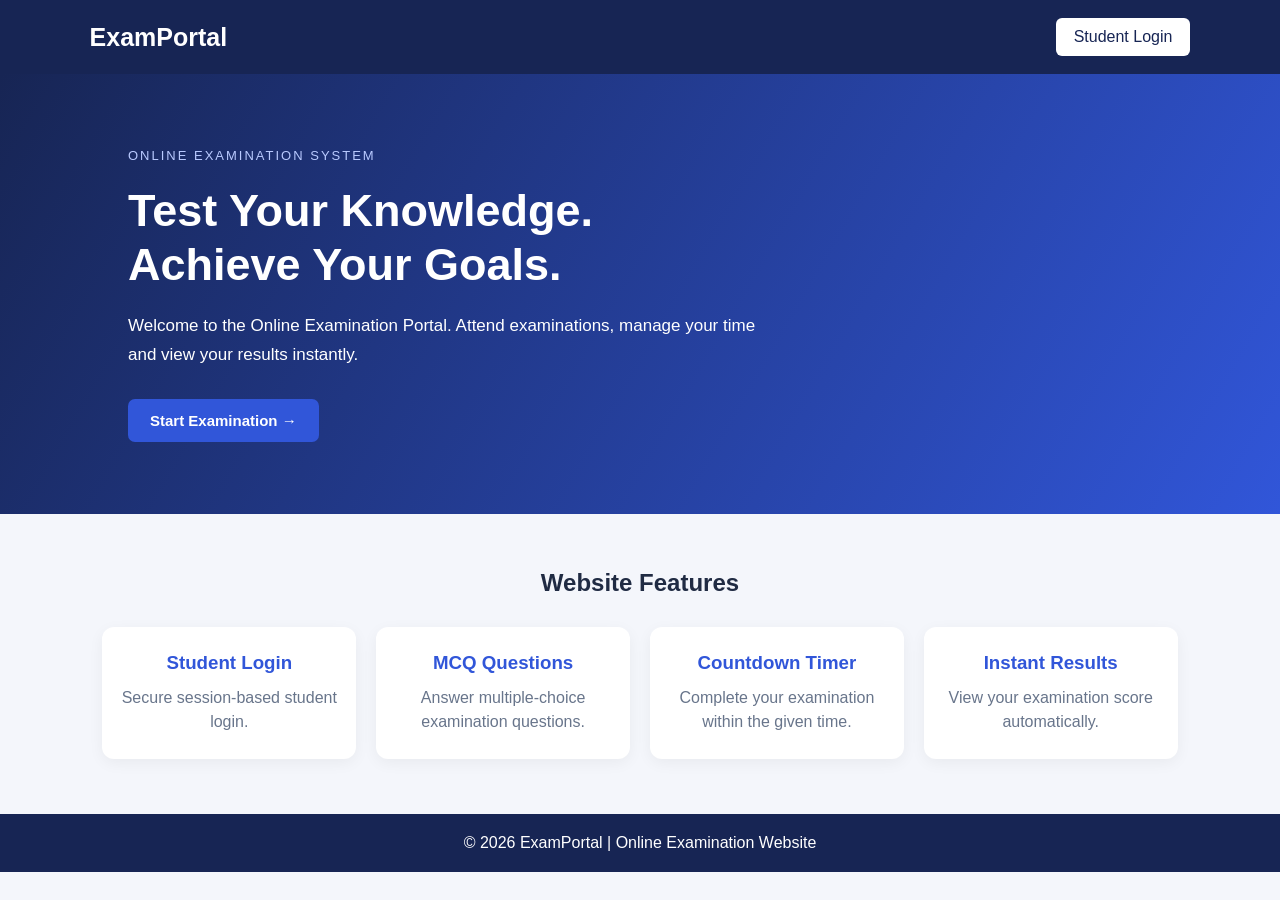
<file: Online-Examination-Website/index.html>
<!DOCTYPE html>
<html lang="en">
<head>
    <meta charset="UTF-8">
    <meta name="viewport" content="width=device-width, initial-scale=1.0">
    <title>Online Examination System</title>
    <link rel="stylesheet" href="css/style.css">
</head>
<body>

    <header class="navbar">
        <h2>ExamPortal</h2>
        <a href="login.html" class="nav-btn">Student Login</a>
    </header>

    <section class="hero">
        <div class="hero-content">
            <span class="tag">ONLINE EXAMINATION SYSTEM</span>
            <h1>Test Your Knowledge.<br>Achieve Your Goals.</h1>
            <p>
                Welcome to the Online Examination Portal.
                Attend examinations, manage your time and
                view your results instantly.
            </p>
            <a href="login.html" class="primary-btn">Start Examination →</a>
        </div>
    </section>

    <section class="features">
        <h2>Website Features</h2>

        <div class="feature-container">
            <div class="feature-card">
                <h3>Student Login</h3>
                <p>Secure session-based student login.</p>
            </div>

            <div class="feature-card">
                <h3>MCQ Questions</h3>
                <p>Answer multiple-choice examination questions.</p>
            </div>

            <div class="feature-card">
                <h3>Countdown Timer</h3>
                <p>Complete your examination within the given time.</p>
            </div>

            <div class="feature-card">
                <h3>Instant Results</h3>
                <p>View your examination score automatically.</p>
            </div>
        </div>
    </section>

    <footer>
        <p>© 2026 ExamPortal | Online Examination Website</p>
    </footer>

</body>
</html>
</file>
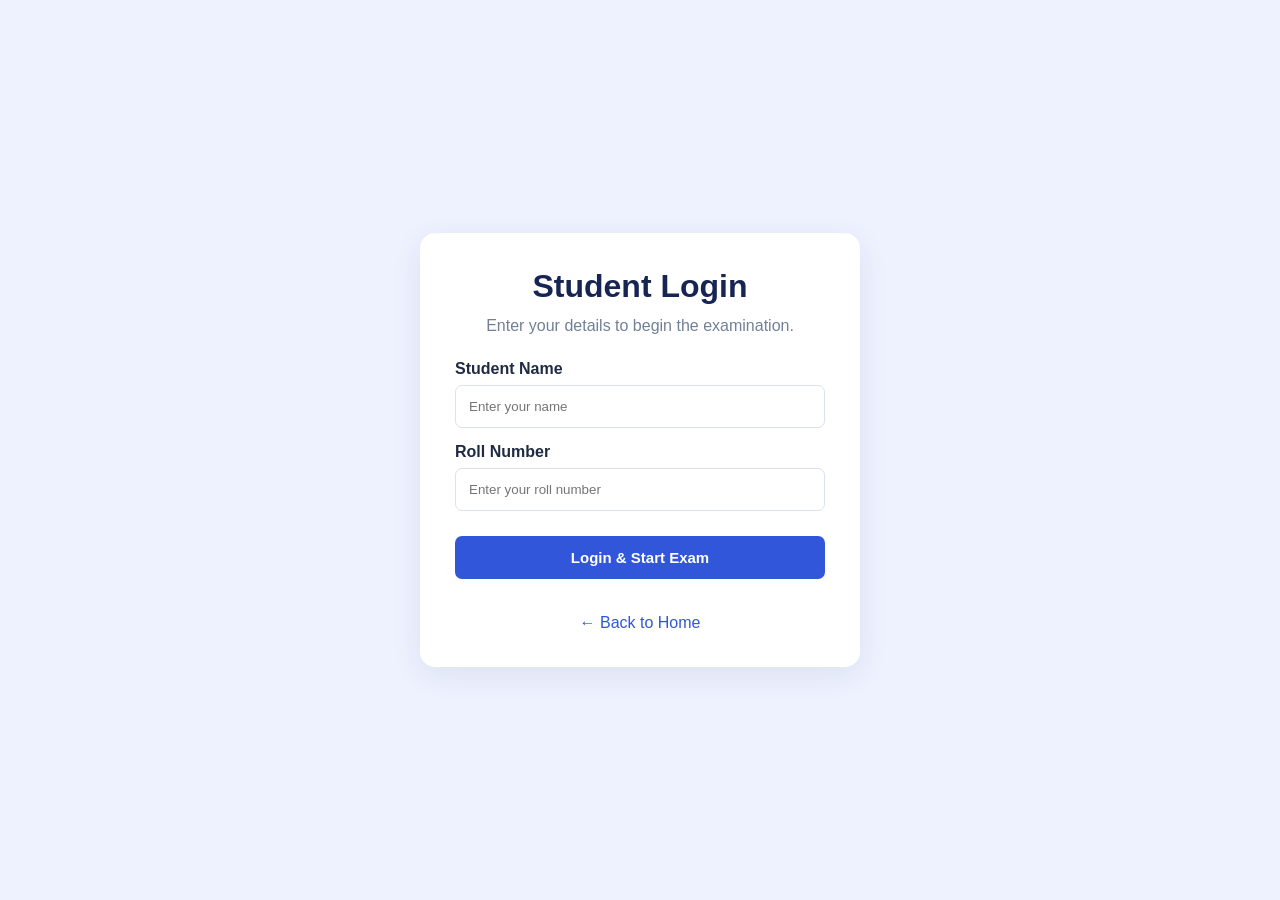
<file: Online-Examination-Website/login.html>
<!DOCTYPE html>
<html lang="en">
<head>
    <meta charset="UTF-8">
    <meta name="viewport" content="width=device-width, initial-scale=1.0">
    <title>Student Login</title>
    <link rel="stylesheet" href="css/style.css">
</head>
<body class="login-body">

    <div class="login-container">

        <h1>Student Login</h1>
        <p>Enter your details to begin the examination.</p>

        <form id="loginForm">

            <label>Student Name</label>
            <input type="text" id="studentName"
                   placeholder="Enter your name" required>

            <label>Roll Number</label>
            <input type="text" id="rollNumber"
                   placeholder="Enter your roll number" required>

            <button type="submit" class="primary-btn">
                Login & Start Exam
            </button>

            <p id="loginMessage" class="error"></p>

        </form>

        <a href="index.html" class="back-link">← Back to Home</a>

    </div>

    <script src="js/script.js"></script>
</body>
</html>
</file>
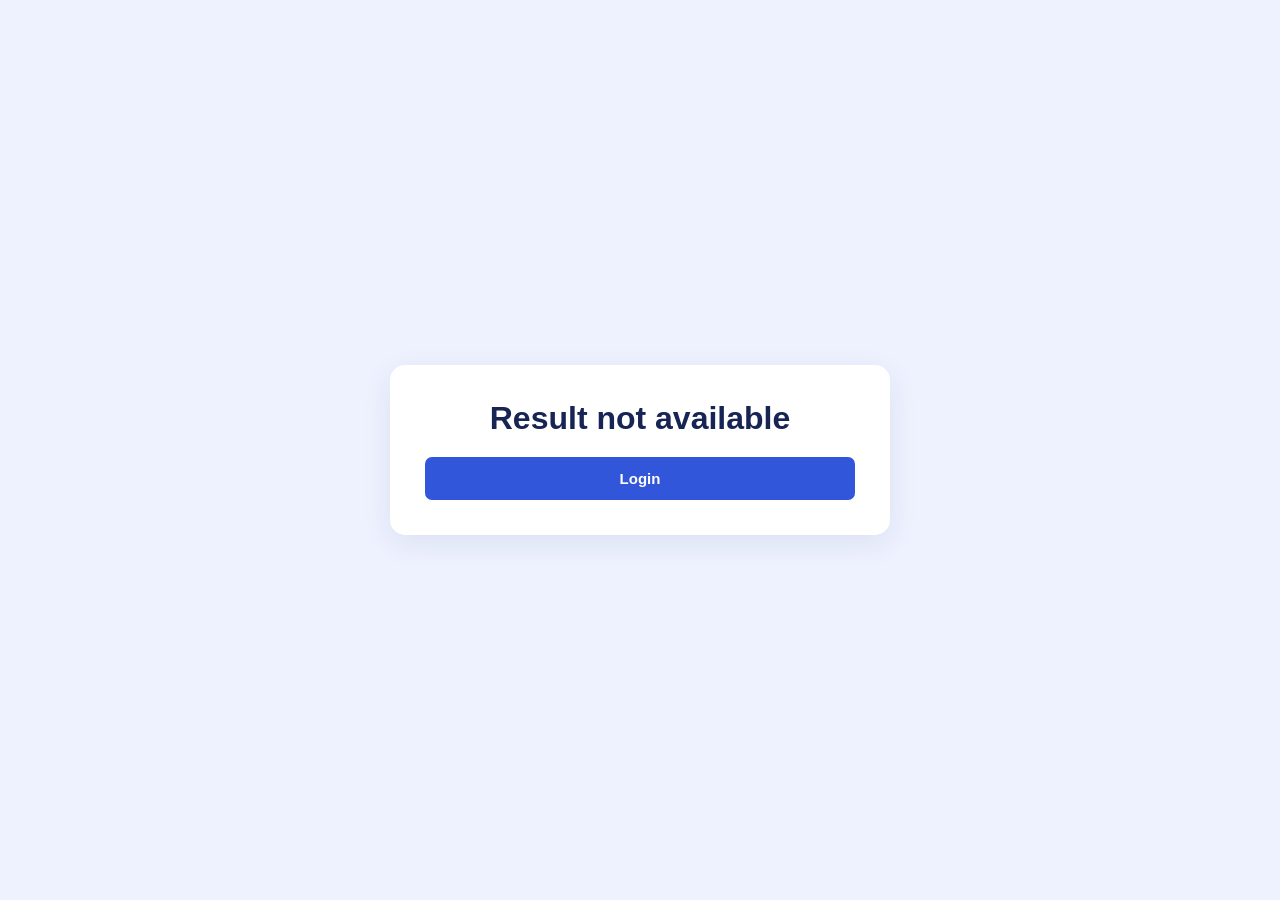
<file: Online-Examination-Website/result.html>
<!DOCTYPE html>
<html lang="en">
<head>
    <meta charset="UTF-8">
    <meta name="viewport" content="width=device-width, initial-scale=1.0">
    <title>Examination Result</title>
    <link rel="stylesheet" href="css/style.css">
</head>
<body class="result-body">

    <div class="result-container">

        <h1>Examination Result</h1>

        <h2 id="resultName">Student Name</h2>
        <p id="resultRoll">Roll Number</p>

        <div class="score-box">
            <p>Your Score</p>
            <h1 id="score">0 / 10</h1>
            <h2 id="percentage">0%</h2>
        </div>

        <div class="result-details">

            <div>
                <h2 id="correct">0</h2>
                <p>Correct Answers</p>
            </div>

            <div>
                <h2 id="wrong">0</h2>
                <p>Wrong Answers</p>
            </div>

            <div>
                <h2 id="unanswered">0</h2>
                <p>Unanswered</p>
            </div>

        </div>

        <h2 id="status"></h2>

        <a href="index.html" class="primary-btn">
            Back to Home
        </a>

    </div>

    <script src="js/script.js"></script>
</body>
</html>
</file>
<file: Online-Examination-Website/css/style.css>
* {
    margin: 0;
    padding: 0;
    box-sizing: border-box;
    font-family: Arial, sans-serif;
}

body {
    background: #f4f6fb;
    color: #202b43;
}

/* Navigation */

.navbar {
    background: #172554;
    color: white;
    padding: 18px 7%;
    display: flex;
    justify-content: space-between;
    align-items: center;
}

.navbar h2 {
    font-size: 25px;
}

.navbar span {
    font-size: 14px;
}

.nav-btn {
    background: white;
    color: #172554;
    padding: 10px 18px;
    border-radius: 6px;
    text-decoration: none;
}

/* Home page */

.hero {
    min-height: 440px;
    background: linear-gradient(120deg, #172554, #3156d9);
    color: white;
    display: flex;
    align-items: center;
    padding: 60px 10%;
}

.hero-content {
    max-width: 650px;
}

.tag {
    color: #b9caff;
    font-size: 13px;
    letter-spacing: 2px;
}

.hero h1 {
    font-size: 45px;
    margin: 20px 0;
    line-height: 1.2;
}

.hero p {
    font-size: 17px;
    line-height: 1.7;
    margin-bottom: 30px;
}

.features {
    padding: 55px 8%;
    text-align: center;
}

.features h2 {
    margin-bottom: 30px;
}

.feature-container {
    display: grid;
    grid-template-columns: repeat(4, 1fr);
    gap: 20px;
}

.feature-card {
    background: white;
    padding: 25px 15px;
    border-radius: 12px;
    box-shadow: 0 4px 15px #0000000d;
}

.feature-card h3 {
    color: #3156d9;
    margin-bottom: 12px;
}

.feature-card p {
    color: #68758b;
    line-height: 1.5;
}

footer {
    background: #172554;
    color: white;
    padding: 20px;
    text-align: center;
}

/* Buttons */

.primary-btn,
.secondary-btn,
.submit-btn {
    display: inline-block;
    padding: 13px 22px;
    border: none;
    border-radius: 7px;
    cursor: pointer;
    font-size: 15px;
    font-weight: bold;
    text-decoration: none;
}

.primary-btn {
    background: #3156d9;
    color: white;
}

.primary-btn:hover {
    background: #2445bd;
}

.secondary-btn {
    background: #e9edf5;
    color: #26334d;
}

.submit-btn {
    background: #dc4545;
    color: white;
}

button:disabled {
    opacity: 0.5;
    cursor: not-allowed;
}

/* Login page */

.login-body,
.result-body {
    min-height: 100vh;
    display: flex;
    align-items: center;
    justify-content: center;
    padding: 20px;
    background: #eef2ff;
}

.login-container,
.result-container {
    background: white;
    width: 100%;
    max-width: 440px;
    padding: 35px;
    border-radius: 15px;
    box-shadow: 0 8px 30px #17255415;
    text-align: center;
}

.login-container h1,
.result-container > h1 {
    color: #172554;
    margin-bottom: 12px;
}

.login-container > p {
    color: #718096;
    margin-bottom: 25px;
}

.login-container label {
    display: block;
    text-align: left;
    margin: 15px 0 7px;
    font-weight: bold;
}

.login-container input {
    width: 100%;
    padding: 13px;
    border: 1px solid #dce2ed;
    border-radius: 7px;
    outline: none;
}

.login-container input:focus {
    border-color: #3156d9;
}

.login-container button {
    width: 100%;
    margin-top: 25px;
}

.error {
    color: #dc4545;
    margin-top: 15px;
    font-size: 14px;
}

.back-link {
    display: inline-block;
    margin-top: 20px;
    color: #3156d9;
    text-decoration: none;
}

/* Examination page */

.exam-container {
    max-width: 950px;
    margin: 40px auto;
    padding: 25px;
}

.exam-header {
    display: flex;
    justify-content: space-between;
    align-items: center;
    gap: 20px;
    margin-bottom: 25px;
}

.exam-header h1 {
    color: #172554;
    margin-bottom: 10px;
}

.exam-header p {
    color: #718096;
}

.timer-box {
    background: white;
    padding: 15px 25px;
    border-radius: 10px;
    text-align: center;
    border: 1px solid #e1e6f0;
    min-width: 140px;
}

.timer-box span {
    font-size: 12px;
    color: #718096;
}

.timer-box h2 {
    color: #dc4545;
    font-size: 27px;
    margin-top: 5px;
}

.progress-section {
    display: flex;
    justify-content: space-between;
    margin-bottom: 10px;
    font-size: 14px;
}

.progress-bar {
    height: 8px;
    background: #dfe5f0;
    border-radius: 10px;
    margin-bottom: 25px;
    overflow: hidden;
}

#progress {
    height: 100%;
    width: 0;
    background: #3156d9;
    transition: width 0.3s;
}

.question-card {
    background: white;
    padding: 30px;
    border-radius: 12px;
    box-shadow: 0 4px 15px #0000000a;
}

.question-card h2 {
    font-size: 21px;
    margin-bottom: 25px;
    line-height: 1.5;
}

.option {
    display: flex;
    align-items: center;
    gap: 12px;
    padding: 15px;
    margin: 12px 0;
    border: 1px solid #dfe5f0;
    border-radius: 8px;
    cursor: pointer;
}

.option:hover {
    background: #f1f4ff;
    border-color: #3156d9;
}

.option.selected {
    background: #edf1ff;
    border-color: #3156d9;
}

.option input {
    accent-color: #3156d9;
    width: 17px;
    height: 17px;
}

.exam-buttons {
    display: flex;
    justify-content: space-between;
    margin-top: 25px;
}

.submit-section {
    text-align: center;
    margin-top: 30px;
}

/* Result page */

.result-container {
    max-width: 500px;
}

.result-container > h1 {
    margin-bottom: 20px;
}

.result-container p {
    color: #718096;
}

.score-box {
    background: #edf1ff;
    padding: 25px;
    border-radius: 12px;
    margin: 25px 0;
}

.score-box h1 {
    font-size: 40px;
    color: #172554;
    margin: 10px;
}

.score-box h2 {
    color: #3156d9;
}

.result-details {
    display: grid;
    grid-template-columns: repeat(3, 1fr);
    gap: 10px;
    margin-bottom: 25px;
}

.result-details h2 {
    color: #3156d9;
}

.result-details p {
    font-size: 12px;
    margin-top: 5px;
}

#status {
    margin-bottom: 20px;
}

.result-container .primary-btn {
    width: 100%;
}

/* Responsive design */

@media (max-width: 750px) {
    .feature-container {
        grid-template-columns: repeat(2, 1fr);
    }

    .hero h1 {
        font-size: 34px;
    }
}

@media (max-width: 500px) {
    .feature-container {
        grid-template-columns: 1fr;
    }

    .exam-header {
        flex-direction: column;
        align-items: stretch;
    }

    .exam-container {
        padding: 15px;
        margin: 15px auto;
    }

    .question-card {
        padding: 20px;
    }

    .login-container,
    .result-container {
        padding: 25px 18px;
    }
}
</file>
